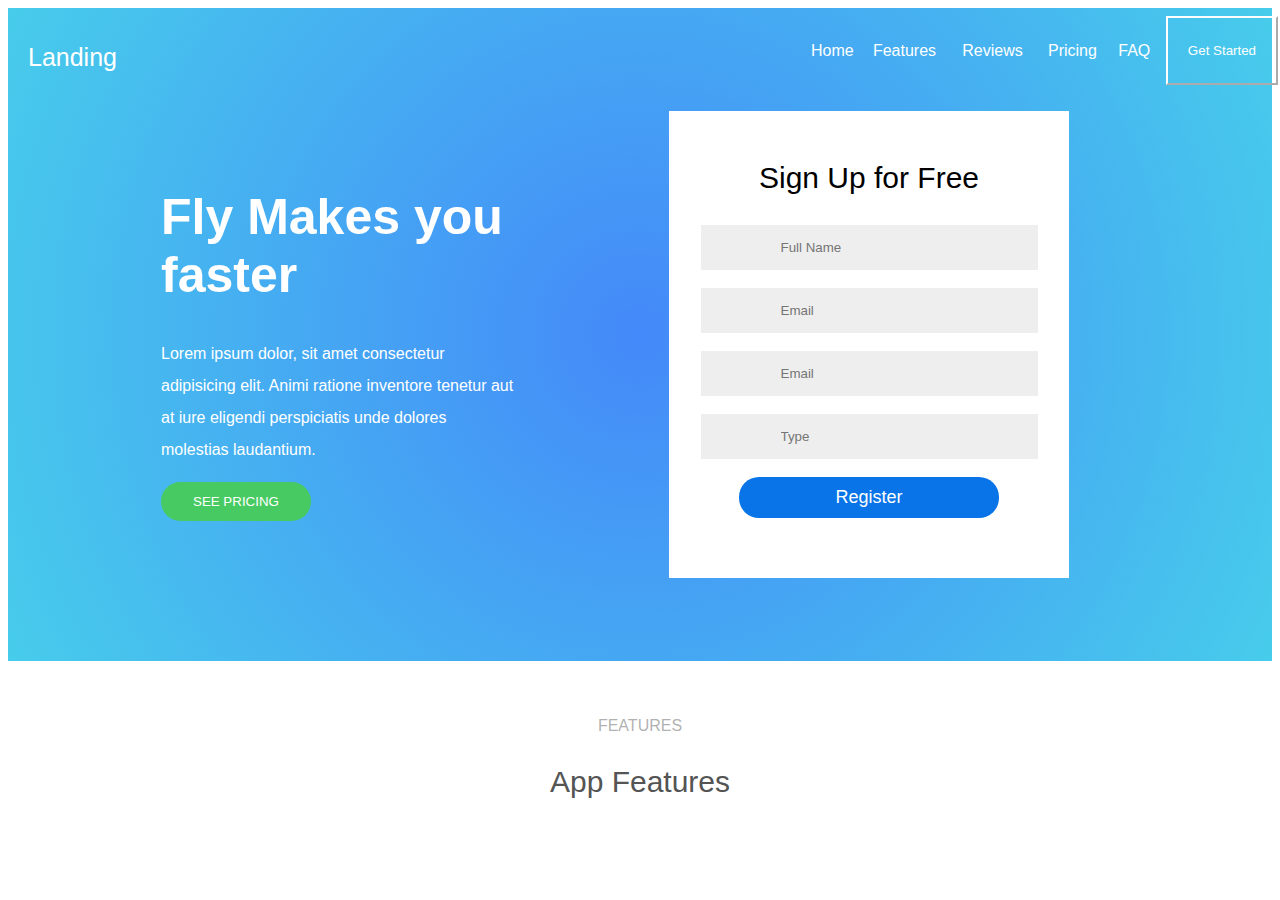
<file: Task-2-fly/index.html>
<!DOCTYPE html>
<html lang="en">
<head>
    <meta charset="UTF-8">
    <meta name="viewport" content="width=device-width, initial-scale=1.0">
    <title>Landing Page</title>
    <link rel="stylesheet" href="style.css">
</head>
<body>
    <section id="first-container">
    <div class="container-fluid">
        <div  class="container1 col-lg-6">
        <p class="landing"> Landing</p>
    
        <table class= "listing">
            <td>Home</td>
            <td>Features</td>
            <td>Reviews</td>
            <td>Pricing</td>
            <td>FAQ</td>
           <td><button class="GetStartedButton col-lg-4">Get Started</button></td> 
        </table>
    <table>
        <td>
    <h1 class="heading">Fly Makes you faster</h1>
    <p class="content">Lorem ipsum dolor, sit amet consectetur adipisicing elit. Animi ratione inventore tenetur aut at iure eligendi perspiciatis unde dolores molestias laudantium.</p>
    <button class="SeePricingButton">SEE PRICING</button>
</td>
<td>
<div class="SignUpForm col-lg-6">
   
        <h3 class="Sign">Sign Up for Free</h3>
            
          
              <label class="Name" for="name"></label>
              <input type="text" placeholder="Full Name" name="name" id="name" required>
          <br>
          <br>
              <label for="email"></label>
              <input type="email" placeholder="Email" name="email" id="email" required>
          <br>
          <br>
              <label for="email"></label>
              <input type="email" placeholder="Email" name="email" id="email" required>
              <br>
              <br>
              
              <label for="type"></label>
              <input type="type" placeholder="Type" name="type" id="type" required>
              <br>
              <br>
              <button type="submit" class="registerbtn">Register</button>
            </div>
   
    </td>
    </table>
</div>
    </div>
</section>

<section id="second-container">
    <div class="container2">
     <p class="feature">FEATURES</p>
     <h3 class="App-Feature">App Features</h3>

    </div>
</section>


</body>
</html>
</file>
<file: Task-2-fly/style.css>
body{
    font-family: Arial, Helvetica, sans-serif;
}
#first-container{
    background: rgb(68,137,249);
    background: radial-gradient(circle, rgba(68,137,249,1) 0%, rgba(71,204,235,1) 100%);
    padding-bottom: 80px;
   
}


.listing{
 color: white;
 width: 40%;
 margin-left: 800px;
position: absolute;
margin-top: 5px;
padding: auto 10px;
}

.heading{
    margin-left: 100px;
    margin-top: 120px;
    color: white;
    font-weight: l700;
    font-size: 50px;
    font-style: normal;
    padding-left: 50px;
}

.content{
    margin-left: 100px;
    color: white;
    font-weight: 500;
    line-height: 2;
    width: 70%;
    padding-left: 50px;
}
.SeePricingButton{
    background-color: rgb(72, 202, 98);
    border-color: transparent;
    padding: 10px 30px 10px 30px;
    color: white;
    border-radius: 100px;
    font-weight: 300;
    margin-left: 150px;
}
.GetStartedButton{
    background-color: transparent;
    color: white;
    border-color: white;
    padding: 25px 20px 25px 20px;
   
   
}
.SignUpForm{
    background-color: rgb(255, 255, 255);
   width: 400px;
   margin: 100px 200px auto 150px;
   text-align: center;
   padding-top: 20px;
   padding-bottom: 60px;
   

}
.Sign{
    font-weight: 500;
    font-family: sans-serif;
    font-size: 30px;

}
#name{
    border-style: none;
    border-width: thin;
    padding: 15px 80px 15px 80px;
    background-color: rgb(238, 238, 238);
    text-align: left;
    font-weight: lighter;
    
  
}
#email{
    
    border-style: none;
    border-width: thin;
    padding: 15px 80px 15px 80px;
    background-color: rgb(238, 238, 238);
    text-align: left;
    font-weight: lighter;
    
}

#type{
    border-style: none;
    border-width: thin;
    padding: 15px 80px 15px 80px;
    background-color: rgb(238, 238, 238);
    text-align: left;
    font-weight: lighter;
    
   
}
.registerbtn{
    background-color: rgb(8, 116, 232);
    color: white;
    width: 260px;
    border-radius: 20px;
    border: transparent;
    padding-top: 10px;
    padding-bottom: 10px;
  font-size: large;
  font-weight: lighter;
  font-family: sans-serif;
  
}
.landing{
   color: white;
  padding-top: 10px;
  padding-left: 20px;
  position: absolute;
  font-size: 25px;
}

#second-container{
    background-color: rgb(255, 255, 255);
    height: 50px;
    padding-top: 40px;
    text-align: center;
}

.feature{
    color: rgba(160, 160, 160, 0.824);
    font-family: -apple-system, BlinkMacSystemFont, 'Segoe UI', Roboto, Oxygen, Ubuntu, Cantarell, 'Open Sans', 'Helvetica Neue', sans-serif;
}

.App-Feature{
    font-family: 'Gill Sans', 'Gill Sans MT', Calibri, 'Trebuchet MS', sans-serif;
    font-weight: 200;
    color: rgb(84, 84, 84);
    font-size: 30px;
}
</file>
